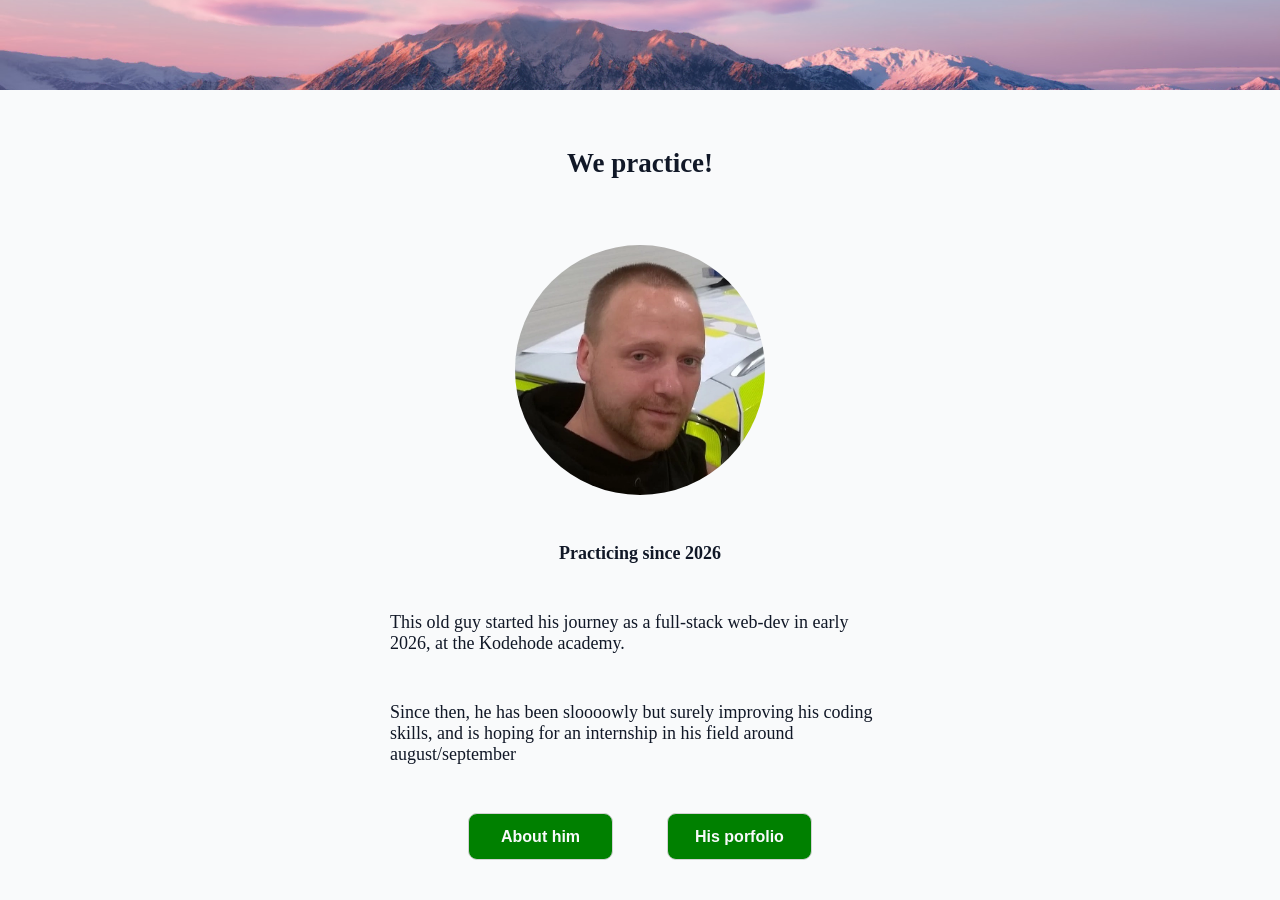
<file: index.html>
<!doctype html>
<html lang="en">
  <head>
    <meta charset="UTF-8" />
    <meta name="viewport" content="width=device-width, initial-scale=1.0" />
    <title>Mobile to desktop responsive mockup</title>
    <link rel="stylesheet" href="style.css" />
    <script type="module" src="app.js"></script>
  </head>
  <body>
    <header>
      <img
        class="panorama"
        src="./components/images/panorama-original-1920.webp"
        alt="panorama picture of a mountain"
      />
    </header>
    <main>
      <section class="hero">
        <h1>We practice!</h1>
        <img
          class="john-avatar"
          src="./components/images/john-avatar.webp"
          alt="A bad picture of Johns face"
        />
        <h2>Practicing since 2026</h2>
        <p>
          This old guy started his journey as a full-stack web-dev in early
          2026, at the Kodehode academy.
        </p>
        <p>
          Since then, he has been sloooowly but surely improving his coding
          skills, and is hoping for an internship in his field around
          august/september
        </p>
        <div class="buttons">
          <button class="btn" id="personalia-btn">About him</button>
          <button class="btn" id="portfolio-btn">His porfolio</button>
        </div>
      </section>
    </main>
  </body>
</html>
</file>
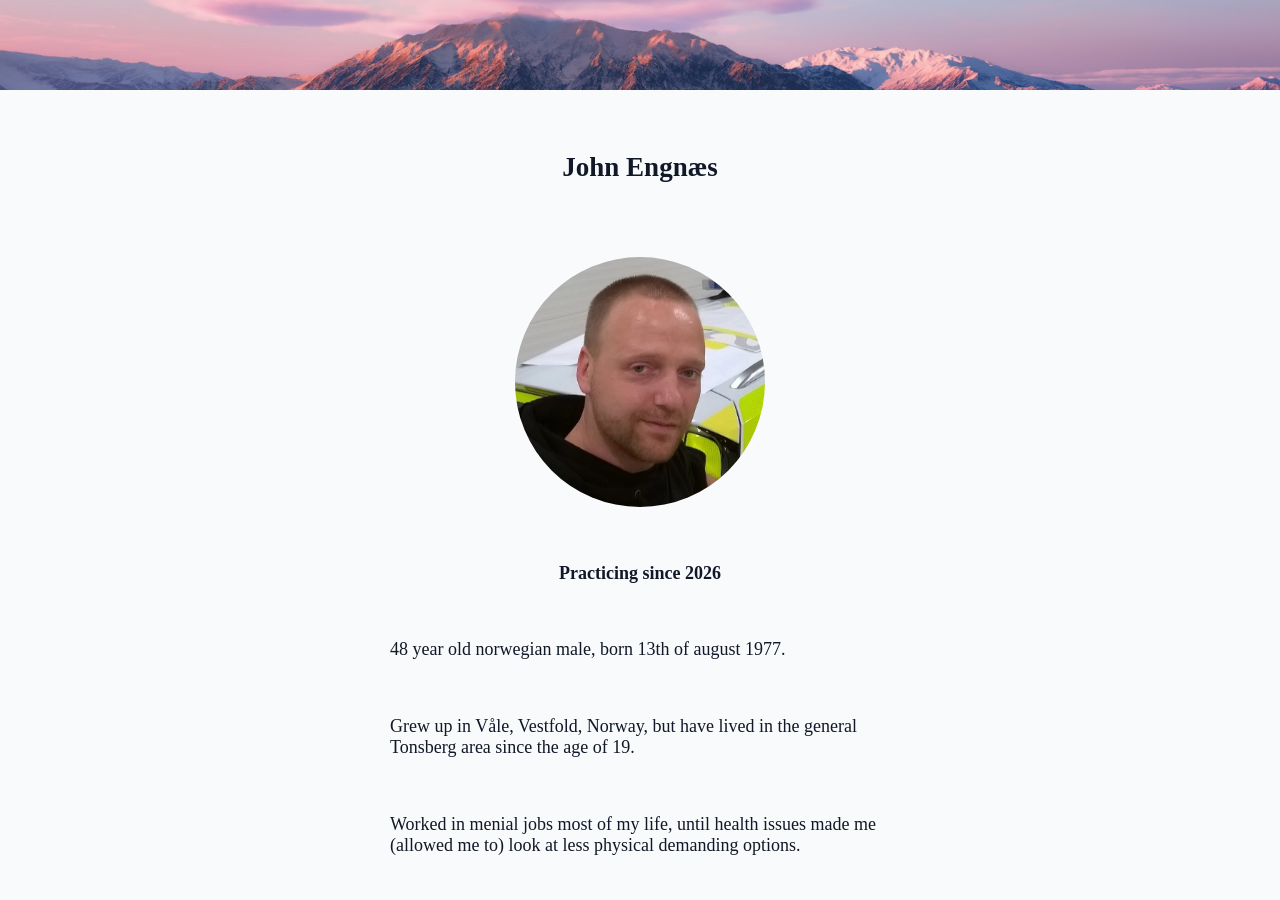
<file: components/personalia.html>
<!doctype html>
<html lang="en">
  <head>
    <meta charset="UTF-8" />
    <meta name="viewport" content="width=device-width, initial-scale=1.0" />
    <title>Personalia</title>
    <link rel="stylesheet" href="../style.css" />
  </head>
  <body>
    <header>
      <img
        class="panorama"
        src="./images/panorama-original-1920.webp"
        alt="panorama picture of a mountain"
      />
    </header>
    <main>
      <section class="hero">
        <h1>John Engnæs</h1>
        <img
          class="john-avatar"
          src="./images/john-avatar.webp"
          alt="A bad picture of Johns face"
        />
        <h2>Practicing since 2026</h2>
        <p>48 year old norwegian male, born 13th of august 1977.</p>
        <p>
          Grew up in Våle, Vestfold, Norway, but have lived in the general
          Tonsberg area since the age of 19.
        </p>
        <p>
          Worked in menial jobs most of my life, until health issues made me
          (allowed me to) look at less physical demanding options.
        </p>
      </section>
    </main>
  </body>
</html>
</file>
<file: style.css>
* {
  margin: 0;
  padding: 0;
  background-color: #f9fafb;
  color: #111827;
  box-sizing: border-box;
  font-size: 18px;
}

body {
  min-height: 100dvh;
}

header {
  height: 90px;
}

main {
  display: flex;
  flex-direction: column;
}

section.hero {
  display: flex;
  flex-direction: column;
  justify-content: space-around;
  align-items: center;
  /* gap: 1.2rem; */
  min-height: calc(100dvh - 90px);
  padding: 16px;
}

.panorama {
  width: 100%;
  height: 100%;
  object-fit: cover;
  object-position: 50% 25%;
}

h1 {
  font-size: 1.5rem;
  margin: 1rem 0;
}

.john-avatar {
  /* width: 50vw; */
  width: clamp(180px, 50%, 250px);
  border: none;
  border-radius: 50%;
}

p {
  width: clamp(288px, 80%, 500px);
}

.buttons {
  /* margin: 1.9rem 0; */
  display: grid;
  grid-template-columns: 1fr 1fr;
  gap: 3rem;
}

.btn {
  font-size: 16px;
  font-weight: bold;
  background-color: green;
  border: 1px solid lightgrey;
  border-radius: 0.5rem;
  color: #f9fafb;
  padding: 0.75rem 1.5rem;
}
</file>
